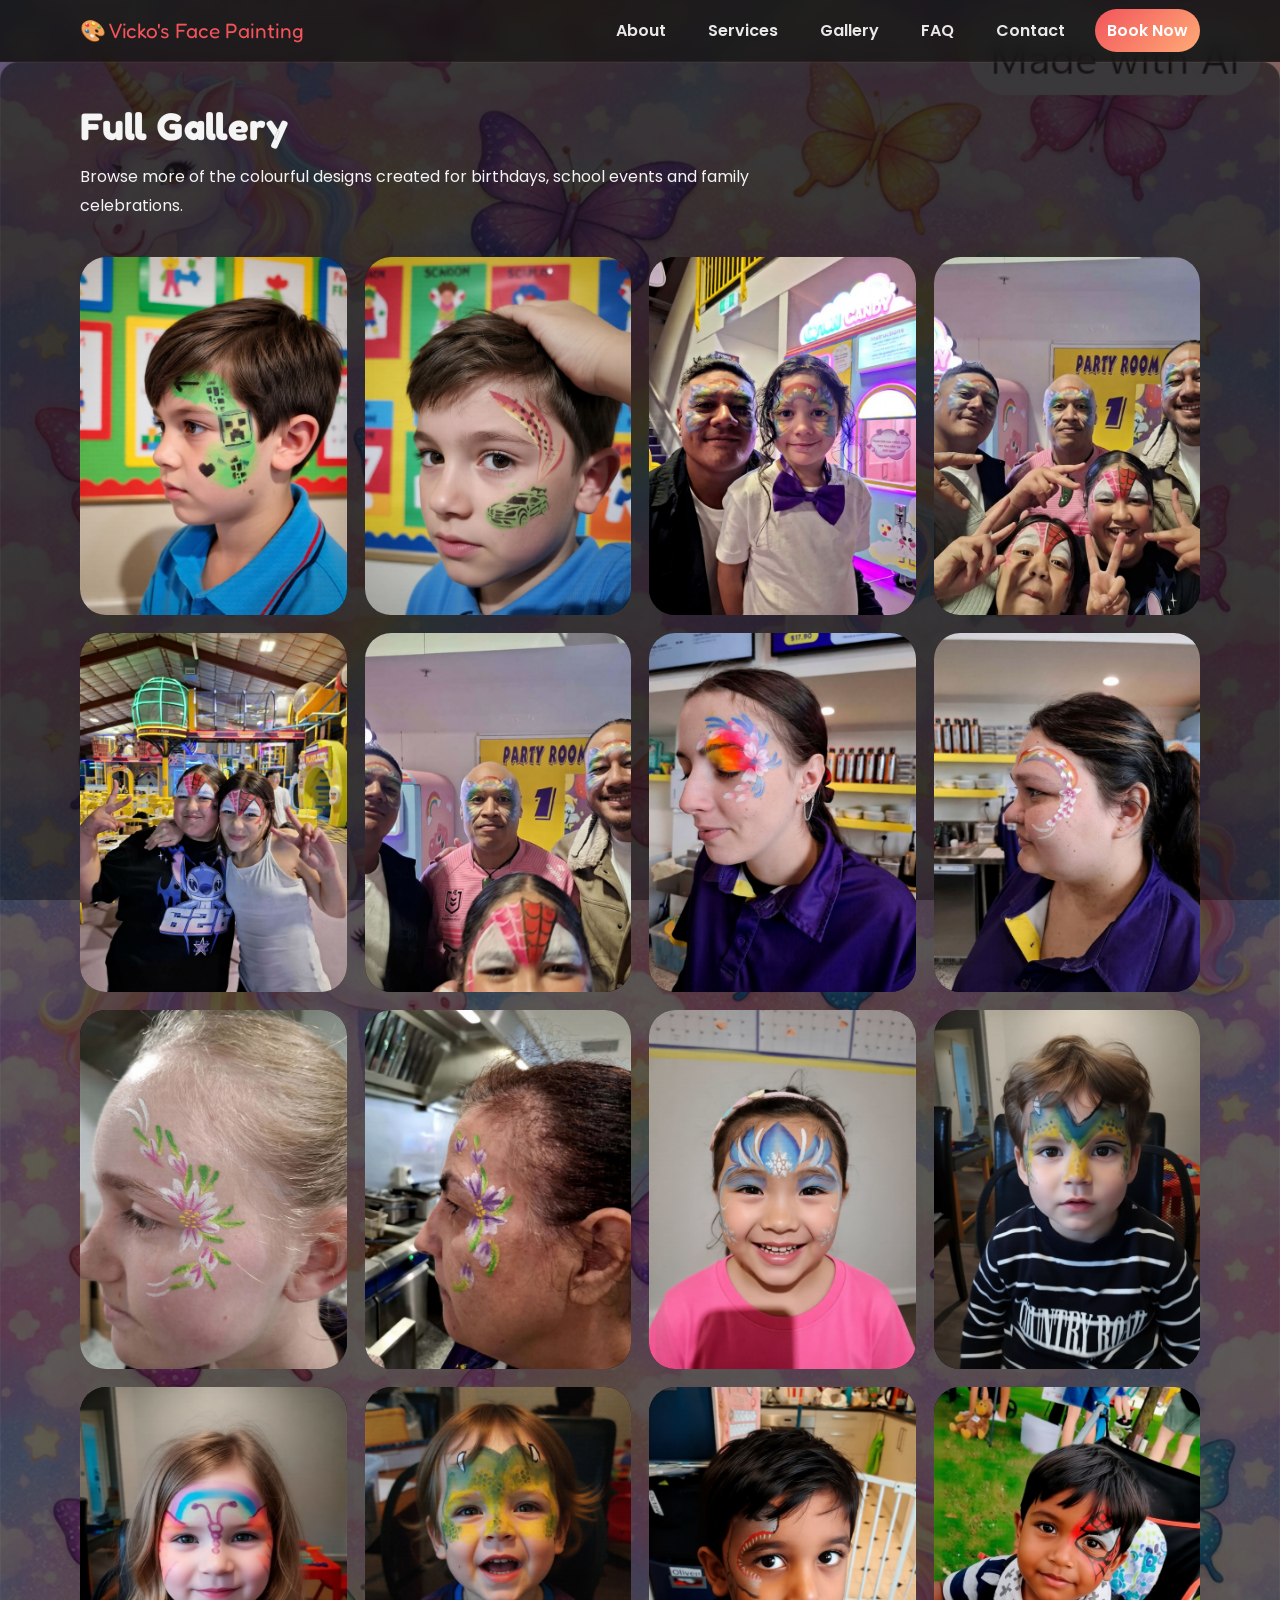
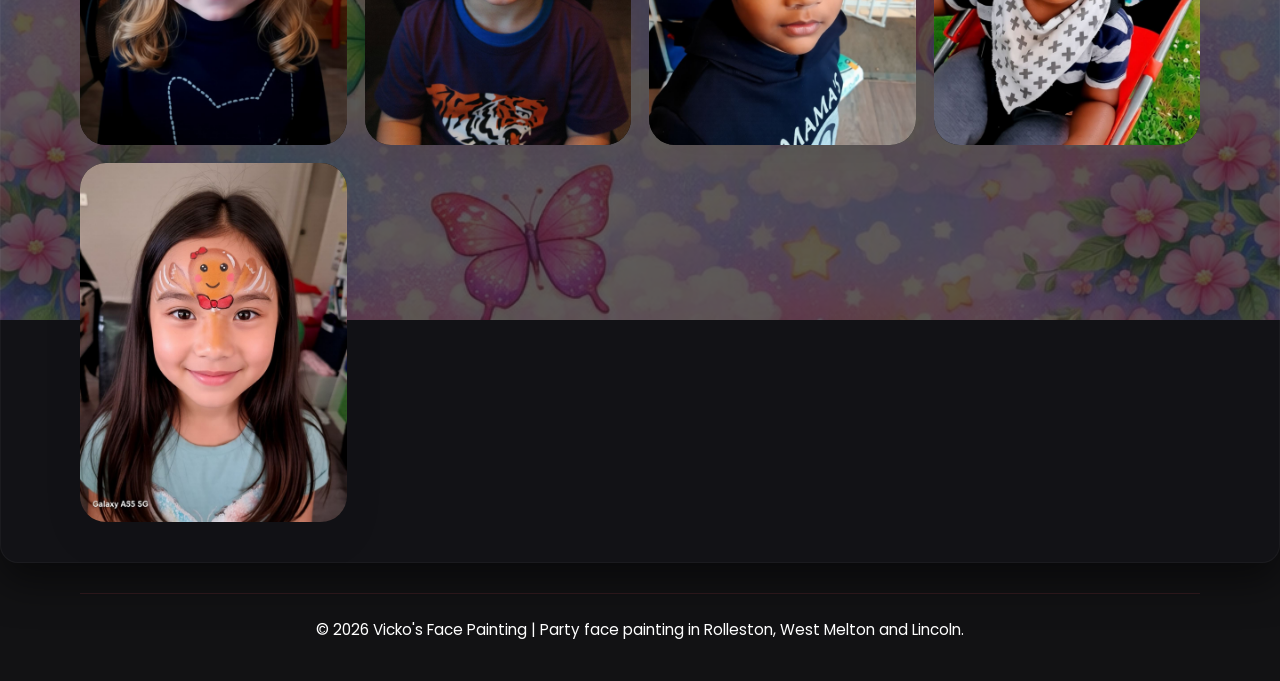
<file: gallery.html>
<!DOCTYPE html>
<html lang="en">
<head>
  <meta charset="UTF-8">
  <meta name="viewport" content="width=device-width, initial-scale=1.0">
  <title>Full Gallery | Vicko's Face Painting</title>
  <meta name="description" content="A full gallery of party face painting designs from Vicko's Face Painting." />
  <link rel="stylesheet" href="style.css">
  <link href="https://fonts.googleapis.com/css2?family=Fredoka+One&family=Poppins:wght@400;500;600;700&display=swap" rel="stylesheet">
</head>
<body>
  <nav class="navbar">
    <div class="container nav-inner">
      <a href="index.html#home" class="logo">🎨 Vicko's Face Painting</a>
      <button class="nav-toggle" aria-label="Open navigation">☰</button>
      <ul class="nav-menu">
        <li><a href="index.html#about">About</a></li>
        <li><a href="index.html#services">Services</a></li>
        <li><a href="gallery.html">Gallery</a></li>
        <li><a href="questions.html">FAQ</a></li>
        <li><a href="index.html#contact">Contact</a></li>
        <li><a href="index.html#contact" class="btn-nav">Book Now</a></li>
      </ul>
    </div>
  </nav>

  <section class="section gallery-section">
    <div class="container">
      <div class="section-heading">
        <h2>Full Gallery</h2>
        <p>Browse more of the colourful designs created for birthdays, school events and family celebrations.</p>
      </div>

      <div id="full-gallery" class="gallery-grid full-gallery-grid" aria-label="Full party gallery"></div>
    </div>
  </section>

  <footer class="footer">
    <div class="container footer-inner">
      <p>© 2026 Vicko's Face Painting | Party face painting in Rolleston, West Melton and Lincoln.</p>
    </div>
  </footer>

  <script src="gallery-data.js"></script>
  <script src="script.js"></script>
</body>
</html>
</file>
<file: style.css>
* {
  margin: 0;
  padding: 0;
  box-sizing: border-box;
}

:root {
  color-scheme: dark;
  font-family: 'Poppins', sans-serif;
  color: #e9e9e9;
  background: #121214;
}

html {
  scroll-behavior: smooth;
}

html,
body {
  min-height: 100%;
}

body {
  position: relative;
  background-image: url('background3.png');
  background-size: cover;
  background-position: center center;
  background-repeat: no-repeat;
  background-attachment: fixed;
  background-color: #121214;
}

body::after {
  content: '';
  position: fixed;
  inset: 0;
  background: rgba(0, 0, 0, 0.45);
  pointer-events: none;
  z-index: 0;
}

body > * {
  position: relative;
  z-index: 1;
}

img {
  max-width: 100%;
  display: block;
}

.container {
  width: min(1120px, calc(100% - 40px));
  margin: 0 auto;
}

.navbar {
  position: sticky;
  top: 0;
  z-index: 20;
  background: rgba(18, 18, 18, 0.88);
  backdrop-filter: blur(8px);
  border-bottom: 1px solid rgba(242, 84, 91, 0.07);
}

.nav-inner {
  display: flex;
  align-items: center;
  justify-content: space-between;
  gap: 20px;
  padding: 18px 0;
}

.logo {
  font-family: 'Fredoka One', cursive;
  color: #f2545b;
  font-size: 1.3rem;
  text-decoration: none;
}

.nav-toggle {
  display: none;
  border: none;
  background: transparent;
  font-size: 1.6rem;
  cursor: pointer;
  color: #f2545b;
}

.nav-menu {
  display: flex;
  align-items: center;
  gap: 18px;
  list-style: none;
  flex-wrap: wrap;
}

.nav-menu a {
  color: #e9e9e9;
  text-decoration: none;
  font-weight: 600;
  padding: 10px 12px;
  border-radius: 999px;
  transition: background 0.25s ease, color 0.25s ease;
}

.nav-menu a:hover {
  background: rgba(242, 84, 91, 0.12);
  color: #f2545b;
}

.btn-nav {
  background: linear-gradient(135deg, #f2545b, #ffab76);
  color: white !important;
}

.hero {
  padding: 100px 0 80px;
  position: relative;
  overflow: hidden;
  background: radial-gradient(circle at top left, #ffecf0 0%, rgba(242, 84, 91, 0.12) 40%, rgba(225, 114, 148, 0.08) 100%);
}

.hero::before {
  content: '';
  position: absolute;
  inset: 0;
  pointer-events: none;
}

.hero::after {
  content: '';
  position: absolute;
  inset: 0;
  pointer-events: none;
}

.hero-grid {
  display: grid;
  grid-template-columns: 1.1fr 0.9fr;
  align-items: center;
  gap: 40px;
}

.eyebrow {
  font-size: 0.95rem;
  font-weight: 700;
  color: #f2545b;
  margin-bottom: 16px;
}

.hero h1 {
  font-family: 'Fredoka One', cursive;
  font-size: clamp(2.8rem, 5vw, 4.3rem);
  line-height: 1.02;
  margin-bottom: 20px;
  color: #000000;
  -webkit-text-stroke: 0.6px rgba(255, 255, 255, 0.9);
  text-shadow: 0 1px 0 rgba(255, 255, 255, 0.35);
}

.hero-copy {
  max-width: 560px;
  font-size: 1.05rem;
  line-height: 1.8;
  color: #000000;
  font-weight: 700;
  margin-bottom: 30px;
  -webkit-text-stroke: 0;
  text-shadow: none;
}

.hero-copy strong {
  display: inline-block;
  font-weight: 900;
  color: #000000;
}

.hero-contacts {
  display: flex;
  flex-wrap: wrap;
  gap: 14px 20px;
  margin: 0 0 22px;
}

.hero-contacts a {
  color: #000000;
  font-weight: 700;
  text-decoration: none;
  display: inline-flex;
  align-items: center;
  gap: 8px;
}

.hero-actions {
  display: flex;
  flex-wrap: wrap;
  gap: 14px;
}

.btn-primary,
.btn-secondary {
  display: inline-flex;
  align-items: center;
  justify-content: center;
  padding: 14px 28px;
  border-radius: 999px;
  border: none;
  cursor: pointer;
  font-weight: 700;
  text-decoration: none;
}

.btn-primary {
  background: linear-gradient(135deg, #f2545b, #ff9a5b);
  color: white;
}

.btn-secondary {
  background: #ffffff;
  color: #4a4a4a;
  border: 2px solid #ffd0c1;
}

.hero-photo img {
  border-radius: 32px;
  box-shadow: 0 24px 60px rgba(242, 84, 91, 0.18);
  border: 10px solid rgba(255, 255, 255, 0.9);
  transform: rotate(-1deg);
}

.section {
  padding: 80px 0;
}

.section h2 {
  font-family: 'Fredoka One', cursive;
  font-size: clamp(2rem, 3vw, 2.8rem);
  margin-bottom: 12px;
  color: #f5f5f5;
  -webkit-text-stroke: 0.5px rgba(0, 0, 0, 0.18);
}

.section p {
  color: #cfcfcf;
  line-height: 1.8;
}

.about-section {
  background: rgba(20,20,24,0.68);
  border-radius: 18px;
  box-shadow: 0 18px 40px rgba(0,0,0,0.5);
  padding: 50px 28px;
  border: 1px solid rgba(255,255,255,0.04);
}

.about-grid {
  display: grid;
  grid-template-columns: 1.2fr 0.8fr;
  gap: 40px;
  align-items: center;
}

.about-text ul {
  list-style: none;
  margin-top: 24px;
  display: grid;
  gap: 12px;
}

.about-text li {
  position: relative;
  padding-left: 28px;
}

.about-text li::before {
  content: '✔';
  position: absolute;
  left: 0;
  top: 2px;
  color: #f2545b;
}

.about-content {
  display: grid;
  gap: 30px;
}

.about-headline {
  max-width: 760px;
  margin-bottom: 24px;
}

.about-headline p {
  font-size: 1.05rem;
  line-height: 1.8;
  color: #e6e6e6;
}

.about-grid {
  display: grid;
  grid-template-columns: 1fr 1fr;
  gap: 24px;
  align-items: stretch;
}

.about-copy,
.about-right-copy {
  display: grid;
  gap: 14px;
  padding: 22px;
  background: #fff6f5;
  border: 1px solid rgba(242, 84, 91, 0.14);
  border-radius: 20px;
  height: 100%;
  color: #000;
}

.about-copy p,
.about-right-copy p {
  color: #000;
}

.about-right {
  display: flex;
  flex-direction: column;
  gap: 16px;
  height: 100%;
}

.about-right-copy p {
  color: #000;
}

.about-copy h3,
.about-right-copy h3 {
  margin-bottom: 4px;
  font-size: 1.45rem;
  color: #000;
}

.about-copy ul {
  list-style: none;
  display: grid;
  gap: 10px;
}

.about-copy li {
  position: relative;
  padding-left: 22px;
}

.about-copy li::before {
  content: '✔';
  position: absolute;
  left: 0;
  top: 0;
  color: #f2545b;
}

.feature-cards {
  display: grid;
  grid-template-columns: 1fr 1fr;
  gap: 14px;
}

.vicko-wrap {
  display: flex;
  justify-content: center;
  margin-top: 8px;
}

.vicko-photo {
  max-width: 160px;
  width: 100%;
  height: auto;
  border-radius: 12px;
  box-shadow: 0 10px 20px rgba(0,0,0,0.4);
  border: 1px solid rgba(255,255,255,0.04);
}

.feature-card {
  background: #fff6f5;
  border: 1px solid rgba(242, 84, 91, 0.12);
  border-radius: 18px;
  padding: 18px;
  display: grid;
  gap: 0;
  align-items: start;
  color: #000;
}

.feature-card p {
  color: #000;
  margin-top: 0;
  margin-bottom: 0;
}

.feature-card span {
  display: inline-block;
  font-size: 2rem;
  line-height: 1;
  margin-bottom: 0;
}

.feature-card h3 {
  margin: 0 0 6px 0;
  font-size: 1.25rem;
  line-height: 1.2;
}

@media (max-width: 720px) {
  .feature-cards {
    grid-template-columns: 1fr;
  }

  .feature-card {
    padding: 16px 16px 14px;
    gap: 0;
  }

  .feature-card span {
    display: block;
    margin-bottom: 4px;
  }

  .feature-card h3 {
    margin-bottom: 4px;
  }

  .feature-card p {
    line-height: 1.45;
  }
}

.services-section {
  background: linear-gradient(180deg, rgba(255, 239, 242, 0.8), transparent 70%);
}

.services-section h2 {
  color: #000;
  -webkit-text-stroke: 0.5px rgba(255, 255, 255, 0.9);
  text-shadow: 0 1px 0 rgba(255, 255, 255, 0.32);
}

.themes-section {
  background: linear-gradient(180deg, #fff6ff 0%, #ffffff 100%);
}

.themes-section h2,
.themes-section .section-heading p {
  color: #000;
  -webkit-text-stroke: 0.4px rgba(255, 255, 255, 0.8);
  text-shadow: 0 1px 0 rgba(255, 255, 255, 0.26);
}

.themes-grid {
  display: grid;
  grid-template-columns: repeat(3, minmax(0, 1fr));
  gap: 22px;
}

.theme-card {
  border-radius: 28px;
  padding: 28px 24px;
  background: linear-gradient(135deg, #ffe7f5, #fff7d9);
  box-shadow: 0 18px 40px rgba(248, 123, 151, 0.14);
  transition: transform 0.3s ease, box-shadow 0.3s ease;
  color: #000;
}

.theme-card h3,
.theme-card p {
  color: #000;
}

.theme-card:hover {
  transform: translateY(-6px);
  box-shadow: 0 24px 55px rgba(248, 123, 151, 0.2);
}

.theme-card span {
  display: inline-flex;
  align-items: center;
  justify-content: center;
  width: 56px;
  height: 56px;
  margin-bottom: 18px;
  border-radius: 50%;
  background: rgba(255, 127, 168, 0.16);
  font-size: 1.9rem;
}

.theme-card h3 {
  margin-bottom: 12px;
}

.services-grid {
  display: grid;
  grid-template-columns: repeat(3, minmax(0, 1fr));
  gap: 24px;
}

.service-card {
  background: white;
  border-radius: 28px;
  padding: 32px;
  box-shadow: 0 20px 50px rgba(182, 95, 98, 0.12);
  transition: transform 0.3s ease, box-shadow 0.3s ease;
  color: #000;
}

.service-card h3,
.service-card p {
  color: #000;
}

.service-card:hover {
  transform: translateY(-8px);
  box-shadow: 0 20px 50px rgba(242, 84, 91, 0.2);
}

.service-card h3 {
  margin-bottom: 18px;
  font-size: 1.35rem;
}

.price {
  font-size: 1.6rem;
  color: #f2545b;
  margin-bottom: 18px;
}

.gallery-section {
  background: rgba(20,20,24,0.68);
  border-radius: 18px;
  padding: 40px 28px;
  box-shadow: 0 18px 40px rgba(0,0,0,0.5);
  border: 1px solid rgba(255,255,255,0.04);
  color: #e6e6e6;
}

.carousel {
  position: relative;
  overflow: hidden;
  border-radius: 28px;
  box-shadow: 0 20px 40px rgba(0, 0, 0, 0.1);
  width: min(680px, 100%);
  height: 420px;
  margin: 0 auto;
  background: #f8f4f1;
}

.carousel-track {
  display: flex;
  align-items: center;
  height: 100%;
  transition: transform 0.45s ease;
  will-change: transform;
}

.carousel-slide {
  flex: 0 0 60%;
  max-width: 60%;
  height: 100%;
  position: relative;
  opacity: 1;
  transition: transform 0.35s ease, opacity 0.35s ease;
  display: block;
  padding: 0 10px;
  box-sizing: border-box;
}

.carousel-slide.active {
  transform: scale(1.02);
}

.slide-inner {
  width: 100%;
  height: 100%;
  border-radius: 24px;
  overflow: hidden;
  position: relative;
  background: #000;
}

.carousel-slide img {
  width: 100%;
  height: 100%;
  display: block;
  object-fit: cover;
  object-position: center;
}

@media (max-width: 770px) {
  .carousel {
    height: 290px;
  }

  .carousel-slide {
    flex-basis: 72%;
    max-width: 72%;
    padding: 0 8px;
  }
}

.carousel-caption {
  position: absolute;
  left: 0;
  right: 0;
  bottom: 0;
  padding: 14px 16px;
  background: linear-gradient(180deg, transparent, rgba(0, 0, 0, 0.65));
  color: white;
  font-weight: 700;
  font-size: 1rem;
}

.carousel-control {
  position: absolute;
  top: 50%;
  transform: translateY(-50%);
  width: 50px;
  height: 50px;
  border: none;
  border-radius: 999px;
  background: rgba(255, 255, 255, 0.9);
  color: #333;
  font-size: 2rem;
  cursor: pointer;
  display: grid;
  place-items: center;
  box-shadow: 0 10px 20px rgba(0, 0, 0, 0.12);
}

.carousel-control.prev {
  left: 14px;
}

.carousel-control.next {
  right: 14px;
}

.carousel-dots {
  display: flex;
  justify-content: center;
  gap: 10px;
  padding: 18px 0 10px;
}

.carousel-dot {
  width: 12px;
  height: 12px;
  border-radius: 50%;
  background: rgba(66, 66, 66, 0.35);
  border: 1px solid rgba(255, 255, 255, 0.9);
  cursor: pointer;
}

.carousel-dot.active {
  background: #f2545b;
}

.section-heading {
  max-width: 760px;
  margin-bottom: 36px;
}

.inline-gallery-link {
  color: #ffb18c;
  font-weight: 700;
  text-decoration: none;
  border-bottom: 1px solid rgba(255, 177, 140, 0.7);
  transition: color 0.2s ease, border-color 0.2s ease, transform 0.2s ease;
  display: inline-block;
}

.inline-gallery-link:hover,
.inline-gallery-link:focus-visible {
  color: #ffd7c3;
  border-color: rgba(255, 215, 195, 0.9);
  transform: translateY(-1px);
}

.gallery-grid {
  display: grid;
  grid-template-columns: repeat(auto-fit, minmax(220px, 1fr));
  gap: 18px;
  align-items: stretch;
}

.gallery-item {
  position: relative;
  border-radius: 26px;
  overflow: hidden;
  box-shadow: 0 18px 40px rgba(0, 0, 0, 0.08);
  transition: transform 0.35s ease;
  background: #0d0d0d;
  min-height: 260px;
}

.gallery-item:hover {
  transform: translateY(-6px);
}

.gallery-item img {
  width: 100%;
  height: 100%;
  min-height: 260px;
  object-fit: cover;
  display: block;
}

.gallery-label {
  position: absolute;
  left: 0;
  right: 0;
  bottom: 0;
  padding: 12px 14px;
  background: linear-gradient(180deg, transparent, rgba(0, 0, 0, 0.6));
  color: #f7f7f7;
  font-weight: 700;
}

.testimonials-section {
  padding-top: 90px;
}

.testimonials-section h2,
.testimonials-section p {
  color: #000;
  -webkit-text-stroke: 0.4px rgba(255, 255, 255, 0.9);
  text-shadow: 0 1px 0 rgba(255, 255, 255, 0.28);
}

.section-heading p {
  max-width: 700px;
  margin-top: 14px;
  color: #f4f4f4;
}

.testimonials-grid {
  display: grid;
  grid-template-columns: 1.1fr 1fr;
  gap: 28px;
  align-items: start;
}

.testimonial-card {
  background: #fff7e7;
  border-radius: 28px;
  padding: 30px;
  box-shadow: 0 18px 40px rgba(250, 147, 90, 0.14);
  color: #2c2c2c;
}

.testimonial-card p {
  margin-bottom: 18px;
  font-size: 1rem;
}

.testimonial-card span {
  font-weight: 700;
  color: #f2545b;
}

.contact-section {
  background: rgba(20,20,24,0.68);
  border-radius: 18px;
  padding: 40px 28px;
  box-shadow: 0 18px 40px rgba(0,0,0,0.5);
  border: 1px solid rgba(255,255,255,0.04);
  color: #e6e6e6;
}

.contact-grid {
  display: grid;
  grid-template-columns: 1fr 1fr;
  gap: 34px;
  align-items: start;
}

.faq-section {
  background: rgba(20,20,24,0.68);
  border-radius: 18px;
  padding: 40px 28px;
  box-shadow: 0 18px 40px rgba(0,0,0,0.5);
  border: 1px solid rgba(255,255,255,0.04);
  color: #e6e6e6;
}

.faq-list {
  display: grid;
  gap: 18px;
}

.faq-item {
  border: 1px solid rgba(242, 84, 91, 0.14);
  border-radius: 24px;
  padding: 24px;
  background: #fff8f7;
}

.faq-item h3 {
  margin-bottom: 12px;
  color: #000;
}

.faq-item p {
  color: #5a5a5a;
  line-height: 1.75;
}

.contact-info ul {
  list-style: none;
  margin-top: 22px;
  display: grid;
  gap: 12px;
}

.contact-info ul li {
  position: relative;
  padding-left: 1.4rem;
}

.contact-info ul li::before {
  content: '•';
  position: absolute;
  left: 0;
  color: #f2545b;
}

.contact-info ul li {
  padding-left: 1.3rem;
  position: relative;
}

.contact-info ul li::before {
  content: '•';
  position: absolute;
  left: 0;
  color: #f2545b;
}

.contact-info a {
  color: #f2545b;
  text-decoration: none;
}

.contact-cta {
  display: grid;
  gap: 16px;
  align-content: center;
  min-height: 100%;
}

.contact-button {
  width: 100%;
  text-align: center;
  justify-content: center;
  font-size: 1.05rem;
  padding: 18px 20px;
}

.contact-button.btn-secondary {
  background: rgba(255, 255, 255, 0.94);
  color: #2d2d2d;
  border: 2px solid rgba(242, 84, 91, 0.18);
}

.footer {
  padding: 30px 0 40px;
  text-align: center;
  color: #fff;
  font-size: 0.95rem;
}

.footer-inner {
  border-top: 1px solid rgba(242, 84, 91, 0.12);
  padding-top: 24px;
}

@media (max-width: 980px) {
  .hero-grid,
  .about-grid,
  .services-grid,
  .testimonials-grid,
  .contact-grid {
    grid-template-columns: 1fr;
  }

  .hero {
    padding-top: 70px;
  }
}

@media (max-width: 720px) {
  .nav-toggle {
    display: block;
  }

  .nav-menu {
    display: none;
    width: 100%;
    background: linear-gradient(135deg, #f2545b, #ff9a5b);
    padding: 16px 0;
    flex-direction: column;
    gap: 0;
    border-top: 1px solid rgba(255, 255, 255, 0.2);
  }

  .nav-menu.show {
    display: flex;
  }

  .nav-menu a {
    width: 100%;
    padding: 14px 24px;
    color: #ffffff;
    background: transparent;
    border-radius: 0;
    font-weight: 700;
  }

  .nav-menu a:hover {
    background: rgba(255, 255, 255, 0.12);
    color: #ffffff;
  }
}
</file>
